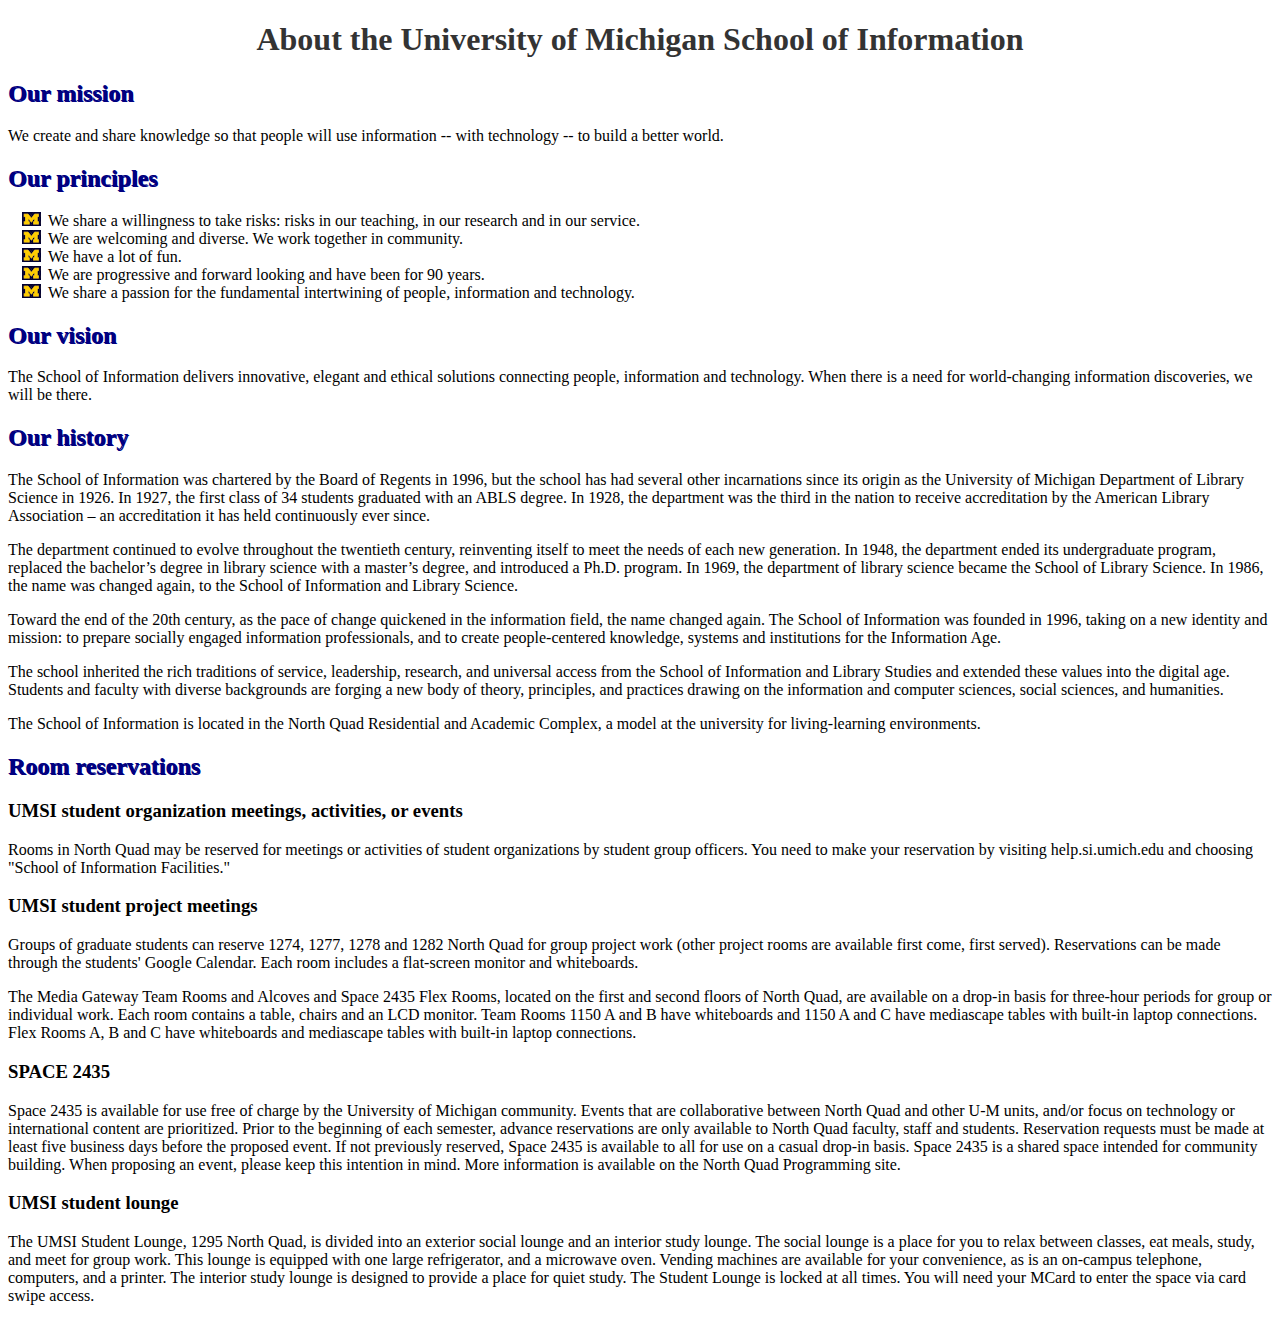
<file: css_exercise/index.html>
<!DOCTYPE html>
<html lang="en" dir="ltr">
  <head>
    <meta charset="utf-8">
    <title>University of Michigan</title>
    <link rel="stylesheet" href="stylesheets/style.css">
  </head>
  <body>
    <main>
      <header>
        <h1>
            About the University of Michigan School of Information
        </h1>
      </header>
      <h2>Our mission</h2>
        <p>We create and share knowledge so that people will use information -- with technology -- to build a better
          world.</p>

      <h2> Our principles</h2>
        <ol >
          <li>We share a willingness to take risks: risks in our teaching, in our research and in our service.</li>
          <li>We are welcoming and diverse. We work together in community.</li>
          <li>We have a lot of fun.</li>
          <li>We are progressive and forward looking and have been for 90 years.</li>
          <li>We share a passion for the fundamental intertwining of people, information and technology.</li>
        </ol>
      <h2>Our vision</h2>
        <p>The School of Information delivers innovative, elegant and ethical solutions connecting people, information and
          technology. When there is a need for world-changing information discoveries, we will be there.
      <h2> Our history</h2>
        <div>
          <p>
            The School of Information was chartered by the Board of Regents in 1996, but the school has had several other
            incarnations since its origin as the University of Michigan Department of Library Science in 1926. In 1927, the
            first class of 34 students graduated with an ABLS degree. In 1928, the department was the third in the nation to
            receive accreditation by the American Library Association – an accreditation it has held continuously ever since.
          </p>
          The department continued to evolve throughout the twentieth century, reinventing itself to meet the needs of each
          new generation. In 1948, the department ended its undergraduate program, replaced the bachelor’s degree in library
          science with a master’s degree, and introduced a Ph.D. program. In 1969, the department of library science became
          the School of Library Science. In 1986, the name was changed again, to the School of Information and Library
          Science.
          <p>
            Toward the end of the 20th century, as the pace of change quickened in the information field, the name changed
            again. The School of Information was founded in 1996, taking on a new identity and mission: to prepare socially
            engaged information professionals, and to create people-centered knowledge, systems and institutions for the
            Information Age.
          </p>
          The school inherited the rich traditions of service, leadership, research, and universal access from the School of
          Information and Library Studies and extended these values into the digital age. Students and faculty with diverse
          backgrounds are forging a new body of theory, principles, and practices drawing on the information and computer
          sciences, social sciences, and humanities.
          <p>
            The School of Information is located in the North Quad Residential and Academic Complex, a model at the university
            for living-learning environments.
          </p>
        </div>
      <h2>Room reservations</h2>
      <h3>UMSI student organization meetings, activities, or events</h3>
        <p>Rooms in North Quad may be reserved for meetings or activities of student organizations by student group officers.
          You need to make your reservation by visiting help.si.umich.edu and choosing "School of Information Facilities."</p>

      <h3>UMSI student project meetings</h3>
        <div>
          <p>Groups of graduate students can reserve 1274, 1277, 1278 and 1282 North Quad for group project work (other
            project rooms are available first come, first served). Reservations can be made through the students' Google
            Calendar. Each room includes a flat-screen monitor and whiteboards.</p>

          <p>The Media Gateway Team Rooms and Alcoves and Space 2435 Flex Rooms, located on the first and second floors of
            North Quad, are available on a drop-in basis for three-hour periods for group or individual work. Each room
            contains a table, chairs and an LCD monitor. Team Rooms 1150 A and B have whiteboards and 1150 A and C have
            mediascape tables with built-in laptop connections. Flex Rooms A, B and C have whiteboards and mediascape tables
            with built-in laptop connections.</p>
        </div>
      <h3>SPACE 2435</h3>
        <p>Space 2435 is available for use free of charge by the University of Michigan community. Events that are
          collaborative between North Quad and other U-M units, and/or focus on technology or international content are
          prioritized. Prior to the beginning of each semester, advance reservations are only available to North Quad faculty,
          staff and students. Reservation requests must be made at least five business days before the proposed event. If not
          previously reserved, Space 2435 is available to all for use on a casual drop-in basis. Space 2435 is a shared space
          intended for community building. When proposing an event, please keep this intention in mind. More information is
          available on the North Quad Programming site.
        </p>
      <h3>UMSI student lounge</h3>
        <p>The UMSI Student Lounge, 1295 North Quad, is divided into an exterior social lounge and an interior study lounge.
          The social lounge is a place for you to relax between classes, eat meals, study, and meet for group work. This
          lounge is equipped with one large refrigerator, and a microwave oven. Vending machines are available for your
          convenience, as is an on-campus telephone, computers, and a printer. The interior study lounge is designed to
          provide a place for quiet study. The Student Lounge is locked at all times. You will need your MCard to enter the
          space via card swipe access.
        </p>
    </main>
  </body>

</html>
</file>
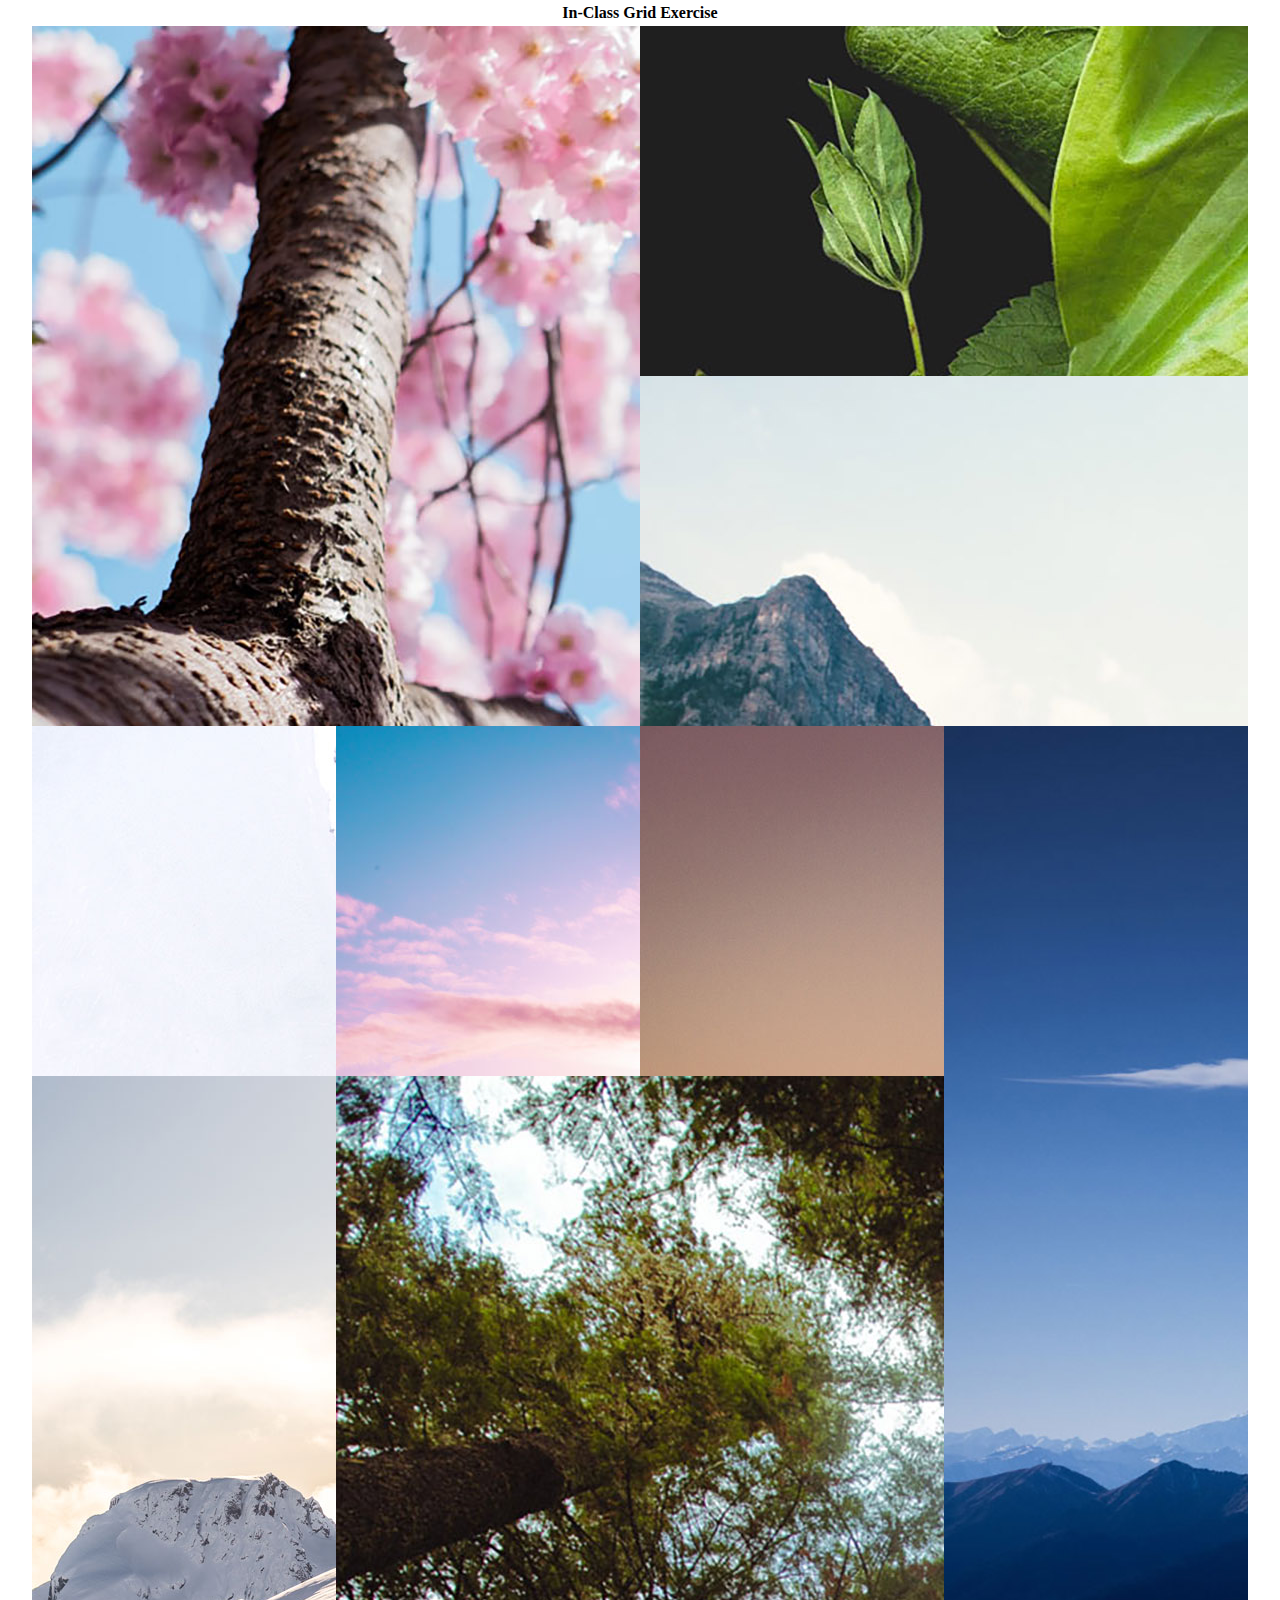
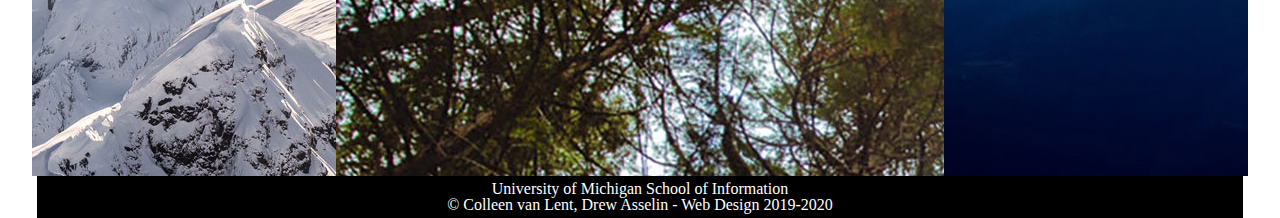
<file: week_4_grid/index.html>
<!DOCTYPE html>
<html lang="en" dir="ltr">
  <head>
    <meta charset="utf-8">
    <link rel="stylesheet" type="text/css" href="css/html5reset.css">
    <link rel="stylesheet" type="text/css" href="css/style.css">
    <title>In-Class Grid Exercise</title>
  </head>
  <body>
    <header>
      <h1>In-Class Grid Exercise</h1>
    </header>
    <main>
      <div class="container">
      <div class="img-one"><img src="images/leaves.jpg" alt="leaves on a black background"/></div>
      
      <div class="img-two"><img src="images/flowers.jpg" alt="flowers on a tree" /></div>
      
      <div class="img-three"><img src="images/lake.jpg" alt="lake next to mountains" /></div>
      
      <div class="img-four"><img src="images/fog.jpg" alt="foggy highway from above" /></div>
      
      <div class="img-five"><img src="images/beach.jpg" alt="a sandy beach" /></div>
      
      <div class="img-six"><img src="images/turbine.jpg" alt="turbines in the clouds"/></div>
      
      <div class="img-seven"><img src="images/trees.jpg" alt="looking at the sky through foliage" /></div>
      
      <div class="img-eight"><img src="images/snowy-peak.jpg" alt="snowy mountain top" /></div>
      
      <div class="img-nine"><img src="images/mountain.jpg" alt="single mountain in the distance" /></div>
      
       </div>
    </main>
      <footer>
        <p>University of Michigan School of Information <br/>
          &copy; Colleen van Lent, Drew Asselin - Web Design 2019-2020</p>
      </footer>
     

  </body>
</html>
</file>
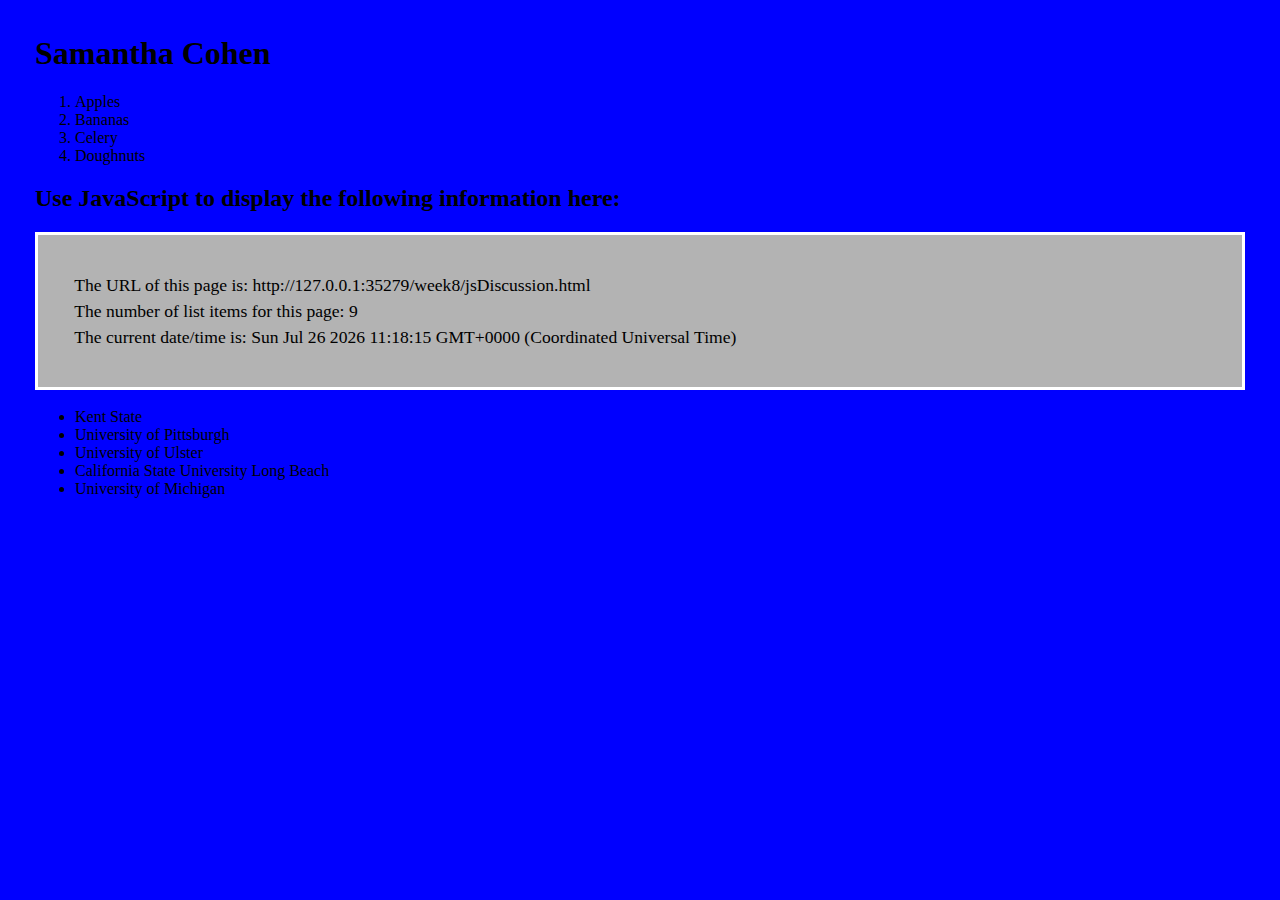
<file: week8/jsDiscussion.html>
<!DOCTYPE html>
<html lang="en">
<head>
	<meta charset="UTF-8">
	<title>JavaScript Discussion</title>

<script type="text/javascript">
  var count = 0 ;
	function displayInformation () {
	   // Your code goes here.
		// Do not change any other code in this file
		// All of the steps below must be achieved using JavaScript!

		/*
		1. Change the h1 element to your name.
		2. Update the three span elements using ONLY JavaScript
		3. Change the background color and margin for the entire page.
		4. If someone uses the keyboard shortcut to copy the words "University of Michigan" then add the words "Go Blue" to the final div.  Each occurence should be on a separate line.  Don't use paragraphs.
		*/
	  document.querySelector("h1").innerHTML="Samantha Cohen";
	  //3 ways to do number 2
	  document.querySelector("#URL").innerHTML= document.URL;
	  // document.querySelector("#URL").innerHTML= window.location.href;
    // document.querySelector("#URL").innerHTML= document.baseURI;

    var num_li = document.querySelectorAll("li");
    document.querySelector("#items").innerHTML= num_li.length;

		document.querySelector("#time").innerHTML= new Date();

		document.body.style.backgroundColor= "blue";
		document.body.style.margin= "35px";

	}
	function copyFunction () {
	  count += 1;
	  document.querySelector("#cheer").innerHTML = "Go Blue<br>".repeat(count);
	  // document.querySelector("#cheer").innerHTML += "Go Blue<br>";
  }
</script>
<style>
p{
	background-color: #b3b3b3;
	border: 3px solid #FFFFFF;
	padding: 3%;
	font-size: 1.1em;
	line-height: 1.5;
}
</style>
</head>
<body onload = "displayInformation();">
	<h1>Your name goes here</h1>

	<ol>
		<li>Apples</li>
		<li>Bananas</li>
		<li>Celery</li>
		<li>Doughnuts</li>
	</ol>
	<h2>Use JavaScript to display the following information here:</h2>
	<p>
		The URL of this page is: <span id = "URL"></span><br/>
		The number of list items for this page: <span id = "items"></span><br/>
		The current date/time is: <span id = "time"></span><br/>
	</p>
	<ul>
		<li>Kent State</li>
		<li>University of Pittsburgh</li>
		<li>University of Ulster</li>
		<li>California State University Long Beach</li>
		<li oncopy="copyFunction()">University of Michigan</li>
	</ul>
	<div id="cheer">

	</div>

</body>
</html>
</file>
<file: css_exercise/stylesheets/style.css>
h1{
  text-align: center;
  color: #333333;
}
h2 {
  color: #000080;
  text-shadow: 1px 1px .5px;

}

ol {
  list-style-image: url('../images/tinyM.png');
  /*height: 10px;*/
  /*width: 10px*/
  /*padding-left: 44px;*/
  /*padding-top: 3px;*/
}
/*ol {*/
    /*list-style: none url('../images/m_logo.png');*/
  /*display: inline-block;*/
/*}*/
/*ol {*/

   /*list-style: square inside url('../images/m_logo.png');*/
  /*width: 10px;*/
  /*height: 10px;*/
  /*display: inline;*/
/*}*/
/*.custom-list {*/
/*.custom-list {*/
    /*list-style: none;*/
    /*padding-left: 0;*/
/*}*/
/*.custom-list li {*/
    /*position: relative;*/

    /*padding-left: 20px;*/
/*}*/
/*.custom-list li:before {*/
    /*content: '';*/
    /*width: 15px;*/
    /*height: 15px;*/
    /*position: absolute;*/
    /*background-image: url('../images/m_logo.png');*/
    /*background-size: cover;*/
    /*background-position: center;*/
    /*left: 0;*/
    /*top: 50%;*/
    /*transform: translateY(-50%);*/
/*}*/
</file>
<file: week_4_grid/css/style.css>
h1, footer{
  padding:5px;
  text-align: center;
}

footer{
  background: black;
  color: white;
  width: 93.5vw;
  margin: auto;
  margin-top:5px;
}

.container{
  display: grid;
  grid-row-gap: 5px;
  grid-template-columns: 1fr;
  grid-template-rows: repeat(9,350px);
  margin: auto;
    width: 95vw;
}

.container div{
  overflow: hidden;
  /*YOUR CODE HERE:*/
}



@media all and (min-width:720px){
  .container{
    /*display: grid;*/
    /*grid-row-gap: 5px;*/
    grid-template-columns: 1fr 1fr;
    grid-template-rows: repeat(6,350px);
    grid-row-gap: 0px;
    /*margin: auto;*/
    /*height serves a different purpose */
    /*margin: auto;*/
      /*width: 95vw;*/

  }
  .img-three , .img-six ,.img-seven{
    grid-column: 1 / -1;

  }
  .img-eight , .img-nine{
    grid-row: 5/ span 1;
  }


  footer {
    margin-top: 0px;
  }


}
@media only screen and (min-width: 1024px){
  .container{
    grid-template-columns: 1fr 1fr 1fr 1fr;
    grid-template-rows: repeat(5,350px);
    grid-row-gap: 0px;
  }
  .img-two{
    grid-column: 1 / span 2;
    grid-row: 1 / span 2;

  }
  .img-one{
    grid-column: 3 /span 2;
    grid-row: 1/ span 1;

  }
  .img-three{
    grid-column: 3 /span 2;
    grid-row: 2/ span 1;
  }
  .img-four{
    grid-row: 3 / span 1;
    grid-column: 1/ span 1;
  }

  .img-five{
    grid-row: 3 / span 1;
    grid-column: 2/ span 1;
  }
  .img-six {
    grid-column: 3/ span 1;
    grid-row: 3 / span 1;
  }
  .img-nine{
    grid-column: 4/ span 1;
    grid-row: 3 / span 3;
  }
  .img-eight{
    grid-column: 1/span 1;
    grid-row: 4 / span 2;
  }

  .img-seven{
    grid-column: 2/ span 2;
    grid-row: 4 / span 2;
  }



}
</file>
